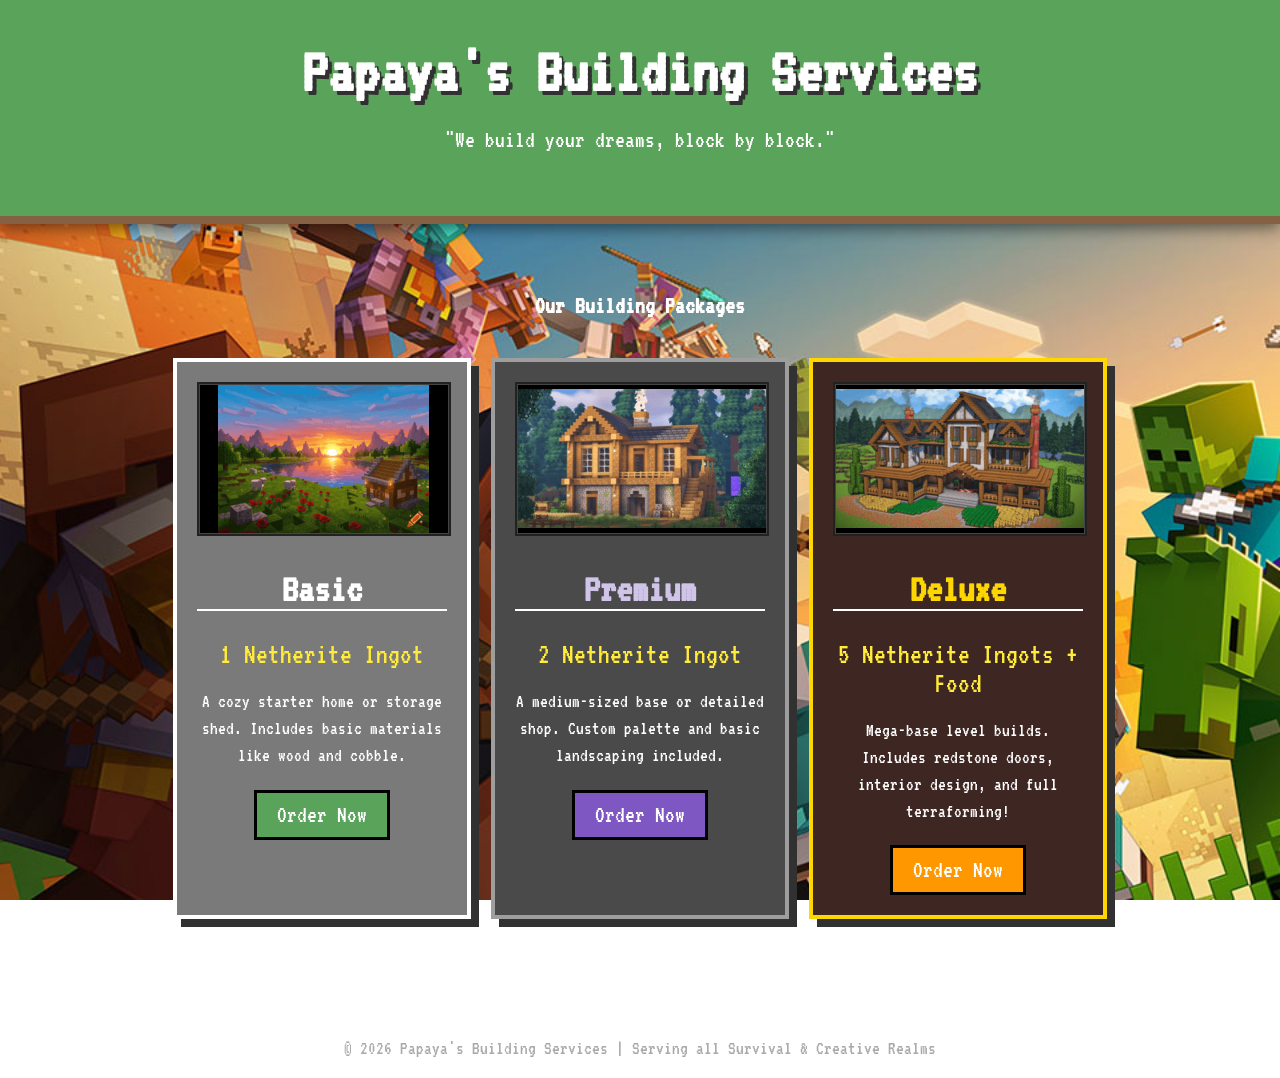
<file: index.html>
<!DOCTYPE html>
<html lang="en">
<head>
    <meta charset="UTF-8">
    <meta name="viewport" content="width=device-width, initial-scale=1.0">
    <title>Papaya's Building Services</title>
    <link href="https://fonts.googleapis.com/css2?family=VT323&display=swap" rel="stylesheet">
    <link rel="stylesheet" href="styles.css">
</head>
<body>

    <header>
        <h1>Papaya's Building Services</h1>
        <p class="tagline">"We build your dreams, block by block."</p>
    </header>

    <div class="container">
        <h2>Our Building Packages</h2>
        
        <div class="pricing-table">
            <div class="package">
                <div class="image-placeholder"><img src="craiyon_190024_Minecraft (1).png" alt="Basic package"></div>
                <h2>Basic</h2>
                <p class="price"> 1 Netherite Ingot</p>
                <p class="description">
                    A cozy starter home or storage shed. Includes basic materials like wood and cobble.
                </p>
                <a href="https://discordapp.com/users/810206211231973416" class="btn">Order Now</a>
            </div>

            <div class="package premium">
                <div class="image-placeholder"><img src="Screenshot 2026-01-23 190056 (1).png" alt="Premium package"></div>
                <h2>Premium</h2>
                <p class="price">2 Netherite Ingot</p>
                <p class="description">
                    A medium-sized base or detailed shop. Custom palette and basic landscaping included.
                </p>
                <a href="https://discordapp.com/users/810206211231973416" class="btn">Order Now</a>
            </div>

            <div class="package deluxe">
                <div class="image-placeholder"><img src="Screenshot 2026-01-23 190126 (1).png" alt="Deluxe package"></div>
                <h2>Deluxe</h2>
                <p class="price">5 Netherite Ingots + Food</p>
                <p class="description">
                    Mega-base level builds. Includes redstone doors, interior design, and full terraforming!
                </p>
                <a href="https://discordapp.com/users/810206211231973416" class="btn">Order Now</a>
            </div>
        </div>
    </div>

    

    <footer>
        &copy; 2026 Papaya's Building Services | Serving all Survival & Creative Realms
    </footer>

</body>
</html>
</file>
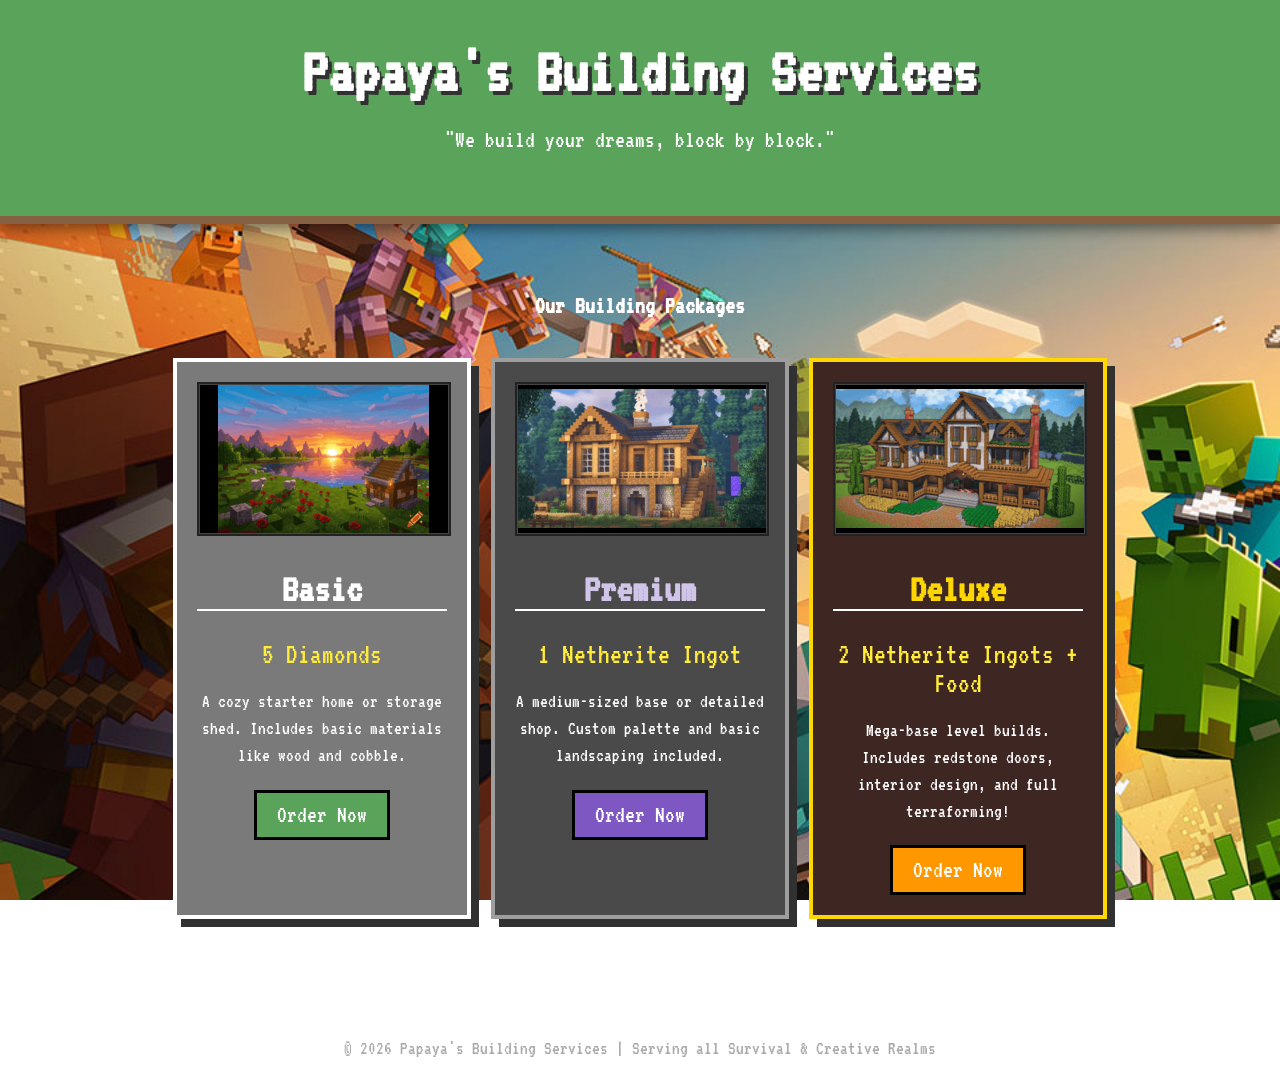
<file: Papayas-building.HTML>
<!DOCTYPE html>
<html lang="en">
<head>
    <meta charset="UTF-8">
    <meta name="viewport" content="width=device-width, initial-scale=1.0">
    <title>Papaya's Building Services</title>
    <link href="https://fonts.googleapis.com/css2?family=VT323&display=swap" rel="stylesheet">
    <link rel="stylesheet" href="styles.css">
</head>
<body>

    <header>
        <h1>Papaya's Building Services</h1>
        <p class="tagline">"We build your dreams, block by block."</p>
    </header>

    <div class="container">
        <h2>Our Building Packages</h2>
        
        <div class="pricing-table">
            <div class="package">
                <div class="image-placeholder"><img src="craiyon_190024_Minecraft (1).png" alt="Basic package"></div>
                <h2>Basic</h2>
                <p class="price">5 Diamonds</p>
                <p class="description">
                    A cozy starter home or storage shed. Includes basic materials like wood and cobble.
                </p>
                <a href="https://discordapp.com/users/810206211231973416" class="btn">Order Now</a>
            </div>

            <div class="package premium">
                <div class="image-placeholder"><img src="Screenshot 2026-01-23 190056 (1).png" alt="Premium package"></div>
                <h2>Premium</h2>
                <p class="price">1 Netherite Ingot</p>
                <p class="description">
                    A medium-sized base or detailed shop. Custom palette and basic landscaping included.
                </p>
                <a href="https://discordapp.com/users/810206211231973416" class="btn">Order Now</a>
            </div>

            <div class="package deluxe">
                <div class="image-placeholder"><img src="Screenshot 2026-01-23 190126 (1).png" alt="Deluxe package"></div>
                <h2>Deluxe</h2>
                <p class="price">2 Netherite Ingots + Food</p>
                <p class="description">
                    Mega-base level builds. Includes redstone doors, interior design, and full terraforming!
                </p>
                <a href="https://discordapp.com/users/810206211231973416" class="btn">Order Now</a>
            </div>
        </div>
    </div>

    

    <footer>
        &copy; 2026 Papaya's Building Services | Serving all Survival & Creative Realms
    </footer>

</body>
</html>
</file>
<file: styles.css>
:root {
    --mc-green: #5aa35a;
    --mc-dirt: #866043;
    --mc-stone: #7a7a7a;
    --mc-dark: #313131;
}

body {
    font-family: 'VT323', monospace;
    background-image: url('dadbe6d0-6c66-4f98-bc87-e4f31e629879.jpg');
    background-size: cover;
    background-attachment: fixed;
    color: white;
    margin: 0;
    padding: 0;
    display: flex;
    flex-direction: column;
    align-items: center;
}

header {
    background-color: var(--mc-green);
    width: 100%;
    padding: 40px 0;
    text-align: center;
    border-bottom: 8px solid var(--mc-dirt);
    box-shadow: 0 4px 15px rgba(0,0,0,0.5);
}

h1 {
    font-size: 4rem;
    margin: 0;
    text-shadow: 4px 4px var(--mc-dark);
}

.tagline {
    font-size: 1.5rem;
}

.container {
    max-width: 1000px;
    margin: 50px 20px;
    text-align: center;
}

.pricing-table {
    display: flex;
    justify-content: center;
    gap: 20px;
    flex-wrap: wrap;
    margin-top: 40px;
}

.package {
    background-color: var(--mc-stone);
    border: 4px solid #fff;
    padding: 20px;
    width: 250px;
    transition: transform 0.2s;
    box-shadow: 8px 8px 0px var(--mc-dark);
}

.package:hover {
    transform: translateY(-10px);
}

.package h2 {
    font-size: 2.5rem;
    margin-bottom: 10px;
    border-bottom: 2px solid #fff;
}

.price {
    font-size: 1.8rem;
    color: #ffeb3b;
    margin-bottom: 20px;
}

.description {
    font-size: 1.2rem;
    line-height: 1.4;
    margin-bottom: 20px;
}

.btn {
    display: inline-block;
    background-color: var(--mc-green);
    color: white;
    padding: 10px 20px;
    text-decoration: none;
    border: 3px solid #000;
    font-size: 1.5rem;
    cursor: pointer;
}

.btn:hover {
    background-color: #4caf50;
}

footer {
    margin-top: 50px;
    padding: 20px;
    font-size: 1.2rem;
    color: #aaa;
}

.image-placeholder {
    width: 100%;
    height: 150px;
    background-color: #444;
    margin-bottom: 15px;
    display: flex;
    align-items: center;
    justify-content: center;
    border: 2px solid #222;
}

/* Premium Package Styles */
.package.premium {
    border-color: #9e9e9e;
    background-color: #4a4a4a;
}

.package.premium h2 {
    color: #d1c4e9;
}

.package.premium .btn {
    background-color: #7e57c2;
}

/* Deluxe Package Styles */
.package.deluxe {
    border-color: #ffd700;
    background-color: #3e2723;
}

.package.deluxe h2 {
    color: #ffd700;
}

.package.deluxe .btn {
    background-color: #ff9800;
}
</file>
